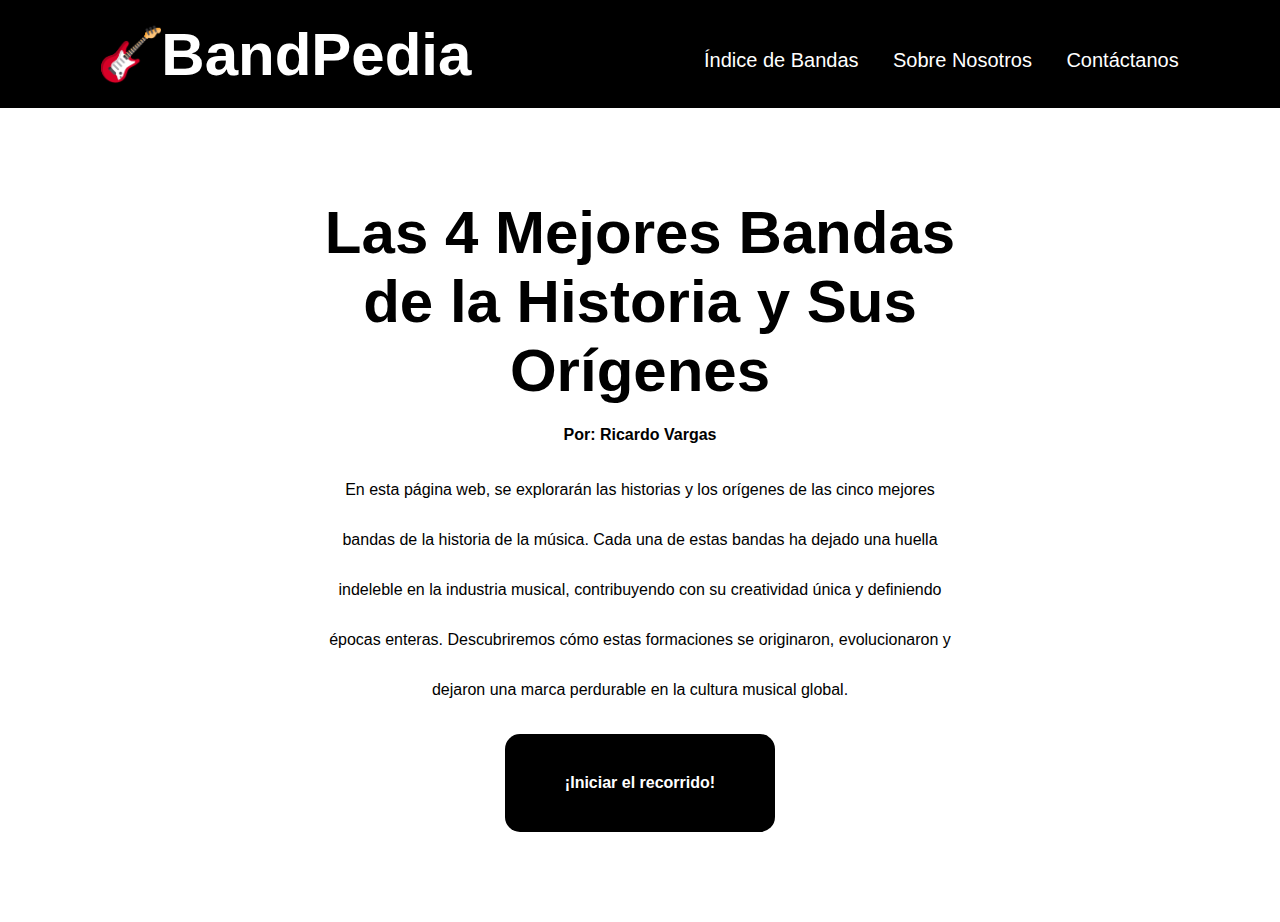
<file: src/main/resources/static/index.html>
<!DOCTYPE html>

<html>
    <head>
        <title>BandPedia</title>
        <meta charset="UTF-8">
        <meta name="viewport" content="width=device-width, initial-scale=1.0">
        <link rel="stylesheet" href="css/general.css"/>
        <link rel="stylesheet" href="css/navbar.css"/>
        <link rel="stylesheet" href="css/indexContent.css"/>
    </head>
    <body>
        <header class="header">
            <nav class="nav">
                <div class="title-container">
                    <img class="title-icon" src="icons/electric-guitar.png" alt="alt"/>
                    <a href="index.html" class="nav-title">BandPedia</a> 
                </div>
                <div class="nav-options">
                    <a href="bandindex.html">Índice de Bandas</a>
                    <a href="about.html">Sobre Nosotros</a>
                    <a href="contact.html">Contáctanos</a>
                </div>
            </nav>
        </header>
        <div class="mock-header"></div>
        <article class="page-presentation">
            <h1 class="title">Las 4 Mejores Bandas de la Historia y Sus Orígenes</h1>
            <h4>Por: Ricardo Vargas</h4>
            <p>En esta página web, se explorarán las historias y los orígenes de las cinco mejores bandas de la historia de la música. Cada una de estas bandas ha dejado una huella indeleble en la industria musical, contribuyendo con su creatividad única y definiendo épocas enteras. Descubriremos cómo estas formaciones se originaron, evolucionaron y dejaron una marca perdurable en la cultura musical global.</p>
            <div class="button-container">
                <a class="start-button" href="beatles.html">¡Iniciar el recorrido!</a>   
            </div>
        </article>
    </body>
</html>
</file>
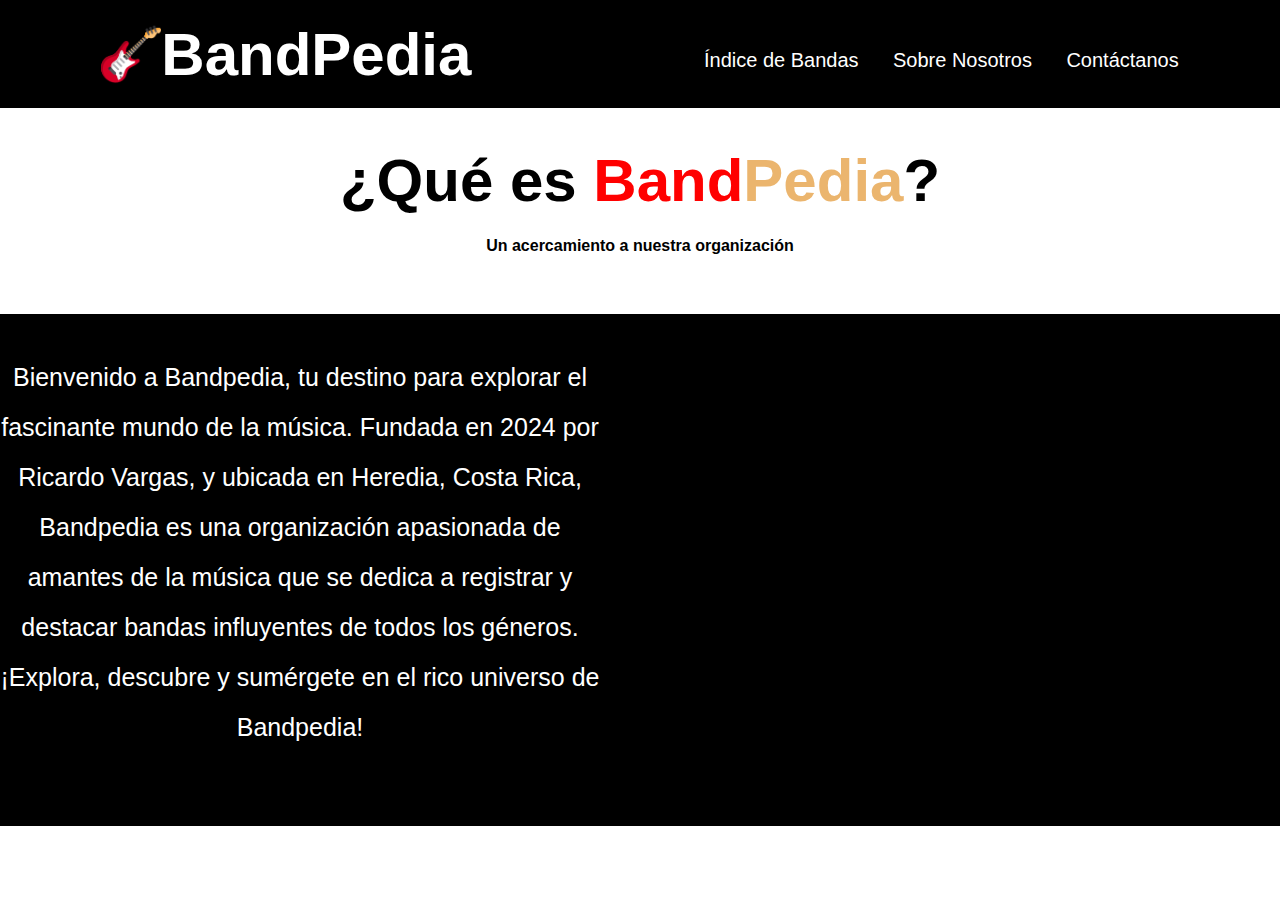
<file: src/main/resources/static/about.html>
<!DOCTYPE html>

<html>
    <head>
        <title>BandPedia</title>
        <meta charset="UTF-8">
        <meta name="viewport" content="width=device-width, initial-scale=1.0">
        <link rel="stylesheet" href="css/general.css"/>
        <link rel="stylesheet" href="css/navbar.css"/>
        <link rel="stylesheet" href="css/indexContent.css"/>
        <link rel="stylesheet" href="css/aboutStyle.css"/>
    </head>
    <body>
        <header class="header">
            <nav class="nav">
                <div class="title-container">
                    <img class="title-icon" src="icons/electric-guitar.png" alt="alt"/>
                    <a href="index.html" class="nav-title">BandPedia</a> 
                </div>
                <div class="nav-options">
                    <a href="bandindex.html">Índice de Bandas</a>
                    <a href="about.html">Sobre Nosotros</a>
                    <a href="contact.html">Contáctanos</a>
                </div>
            </nav>
        </header>
        <div class="mock-header"></div>
        <article style="padding-top: 3%; padding-bottom: 3%" class="page-presentation">
            <h1 class="title">¿Qué es <span style="color: red">Band</span><span style="color: #ebb56e">Pedia</span>?</h1>
            <h4>Un acercamiento a nuestra organización</h4>
        </article>
        <article class="about-information">
            <p class="about-text">Bienvenido a Bandpedia, tu destino para explorar el fascinante mundo de la música. Fundada en 2024 por Ricardo Vargas, y ubicada en Heredia, Costa Rica, Bandpedia es una organización apasionada de amantes de la música que se dedica a registrar y destacar bandas influyentes de todos los géneros. ¡Explora, descubre y sumérgete en el rico universo de Bandpedia!</p>
            <figure>
                <iframe src="https://www.google.com/maps/embed?pb=!1m18!1m12!1m3!1d1794431.215194273!2d-84.27630181566325!3d9.599822292833972!2m3!1f0!2f0!3f0!3m2!1i1024!2i768!4f13.1!3m3!1m2!1s0x8fa0faddaded66bd%3A0x2527e99d1a1e0bdf!2sHeredia!5e0!3m2!1ses-419!2scr!4v1706924754519!5m2!1ses-419!2scr" width="600" height="450" style="border:0;" allowfullscreen="" loading="lazy" referrerpolicy="no-referrer-when-downgrade"></iframe>
            </figure>
        </article>
    </body>
</html>
</file>
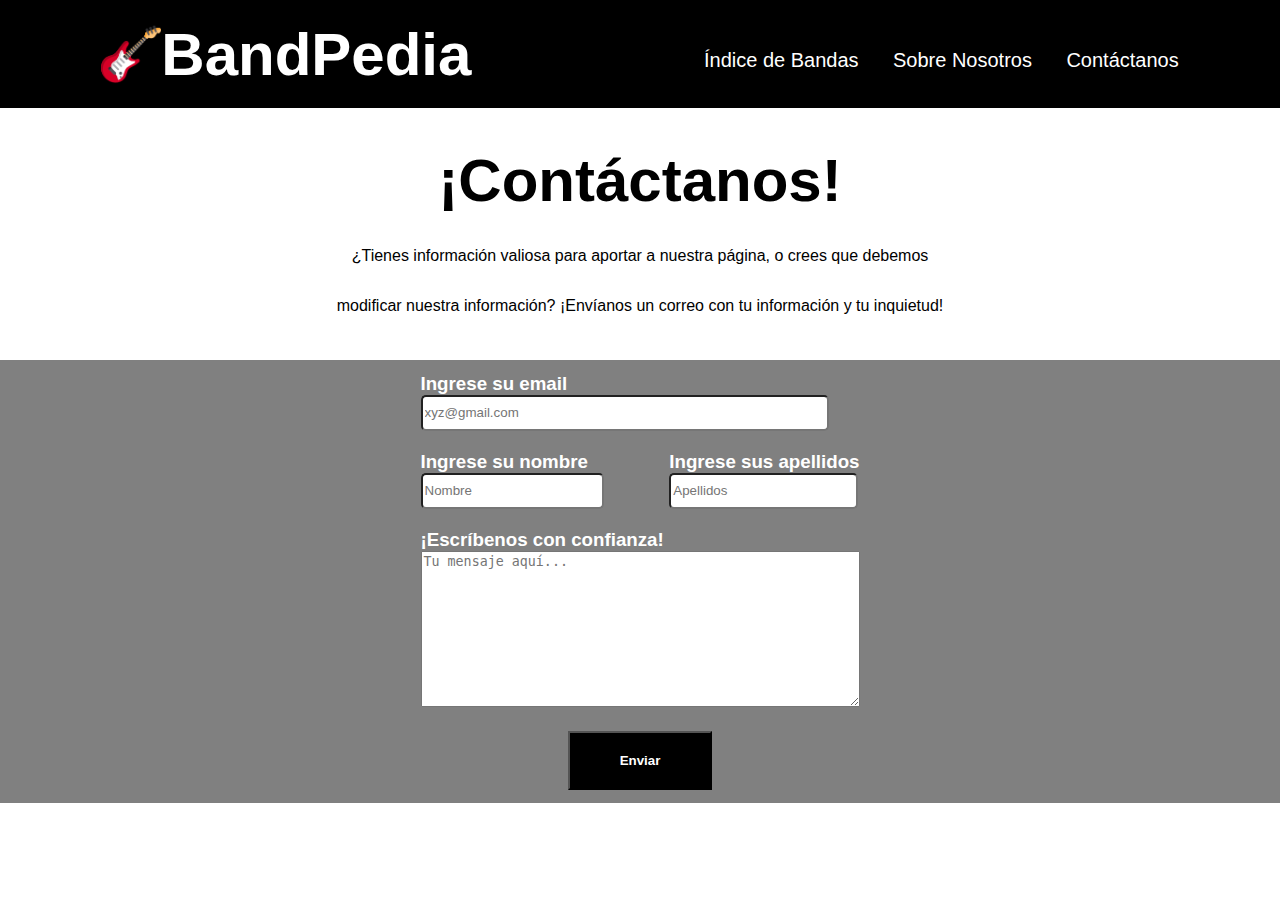
<file: src/main/resources/static/contact.html>
<!DOCTYPE html>

<html>
    <head>
        <title>BandPedia</title>
        <meta charset="UTF-8">
        <meta name="viewport" content="width=device-width, initial-scale=1.0">
        <link rel="stylesheet" href="css/general.css"/>
        <link rel="stylesheet" href="css/navbar.css"/>
        <link rel="stylesheet" href="css/indexContent.css"/>
        <link rel="stylesheet" href="css/contact.css"/>
    </head>
    <body>
        <header class="header">
            <nav class="nav">
                <div class="title-container">
                    <img class="title-icon" src="icons/electric-guitar.png" alt="alt"/>
                    <a href="index.html" class="nav-title">BandPedia</a> 
                </div>
                <div class="nav-options">
                    <a href="bandindex.html">Índice de Bandas</a>
                    <a href="about.html">Sobre Nosotros</a>
                    <a href="contact.html">Contáctanos</a>
                </div>
            </nav>
        </header>
        <div class="mock-header"></div>
        <article style="padding-top: 3%; padding-bottom: 1%" class="page-presentation">
            <h1 class="title">¡Contáctanos!</h1>
            <p>¿Tienes información valiosa para aportar a nuestra página, o crees que debemos modificar nuestra información? ¡Envíanos un correo con tu información y tu inquietud!</p>
        </article>
        <article class="form-container">
            <form action="#">
                <div class="email-container">
                    <h3>Ingrese su email</h3>
                    <input class="email-input" type="text" name="email" placeholder="xyz@gmail.com">
                </div>
                <div class="full-name-container">
                    <div class="name-container">
                        <h3>Ingrese su nombre</h3>
                        <input class="firstname-input" type="text" name="firstname" placeholder="Nombre">
                    </div>
                    <div class="lastname-container">
                        <h3>Ingrese sus apellidos</h3>
                        <input class="lastname-input" type="text" name="lastname" placeholder="Apellidos">
                    </div>
                </div>
                <div class="question-container">
                    <h3>¡Escríbenos con confianza!</h3>
                    <textarea rows="10" cols="52" placeholder="Tu mensaje aquí..."></textarea><br>
                </div>
                <div class="submit-button-container">
                    <input class="submit-button" type="submit" value="Enviar">
                </div>
            </form>
        </article>
    </body>
</html>
</file>
<file: src/main/resources/static/css/general.css>
html, body {
    height: 100%;
    font-family: Arial;
    margin: 0;
}
</file>
<file: src/main/resources/static/css/navbar.css>
.header {
    top: 0;
    height: 12%;
    background-color: black;
    position: fixed;
    width: 100%;
}

.mock-header{
    height: 12%;
}

.nav {
    display: flex;
    justify-content: space-around;
    height: 100%;
}

.title-container {
    display: flex;
    justify-content: center;
    align-items: center;
}

.title-icon {
    height: 60px;
}

.nav-title {
    text-decoration: none;
    font-weight: bold;
    font-size: 60px;
    color: white;
    line-height: 115px;
}


.nav-options a{
    margin-left: 30px;
    text-decoration: none;
    color: white;
    line-height: 120px;
    font-size: 20px;
}
</file>
<file: src/main/resources/static/css/indexContent.css>
.page-presentation {
    padding: 7% 25%;
}

.title {
    margin: 0;
    font-family: Arial;
    font-size: 60px;
    text-align: center;
}

h4 {
    text-align: center;
}

p {
    text-align: center;
    line-height: 50px;
    
}

.button-container {
    margin-top: 3%;
    width: 100%;
    display: flex;
    justify-content: space-around;
}

.start-button {
    text-decoration: none;
    border-radius: 15px;
    color: white;
    padding: 40px 60px;
    background-color: black;
    text-align: center;
    font-weight: bold;
}

.start-button:hover {
    transition: 0.7s;
    color: black;
    background-color: white;
}
</file>
<file: src/main/resources/static/css/aboutStyle.css>
.about-information {
    display: flex;
    justify-content: space-around;
    background-color: black;
    padding: 1% 0;
}

.about-text {
    color: white;
    width: 600px;
    line-height: 50px;
    font-size: 25px;
}
</file>
<file: src/main/resources/static/css/contact.css>
.form-container {
    background-color: gray;
    padding: 1% 0;
    display: flex;
    justify-content: space-around;
}

.email-input {
    width: 400px;
    height: 30px;
    border-radius: 5px;
}

.full-name-container {
    display: flex;
    justify-content: space-between;
    margin-top: 20px;
}

.firstname-input, .lastname-input {
    width: 95%;
    height: 30px;
    border-radius: 5px;
    
}

.question-container {
    margin-top: 20px;
}

.submit-button-container {
    display: flex;
    justify-content: space-around;
    margin-top: 20px;
}

.submit-button {
    padding: 20px 50px;
    background-color: black;
    color: white;
    font-weight: bold;
}

.submit-button:hover {
    transition: 0.7s;
    color: black;
    background-color: white;
}


h3 {
    color: white;
    margin: 0;
}
</file>
